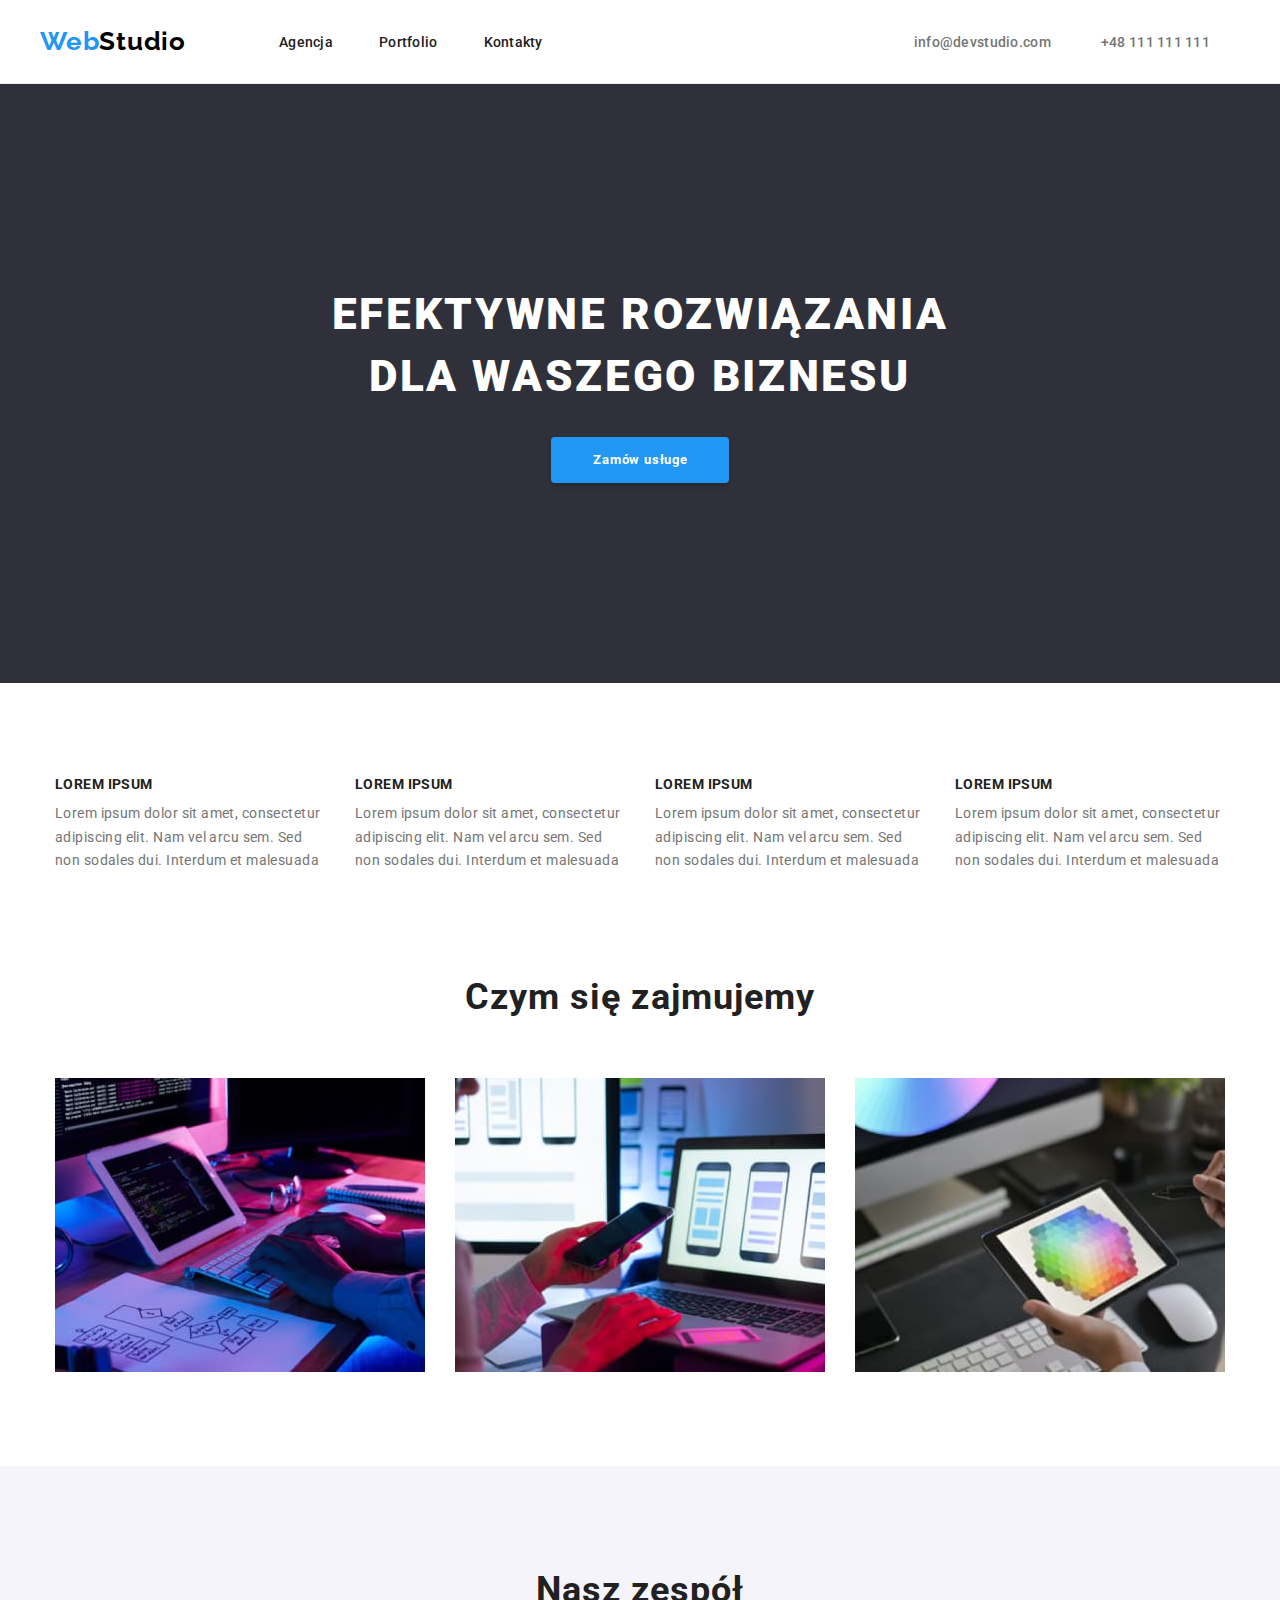
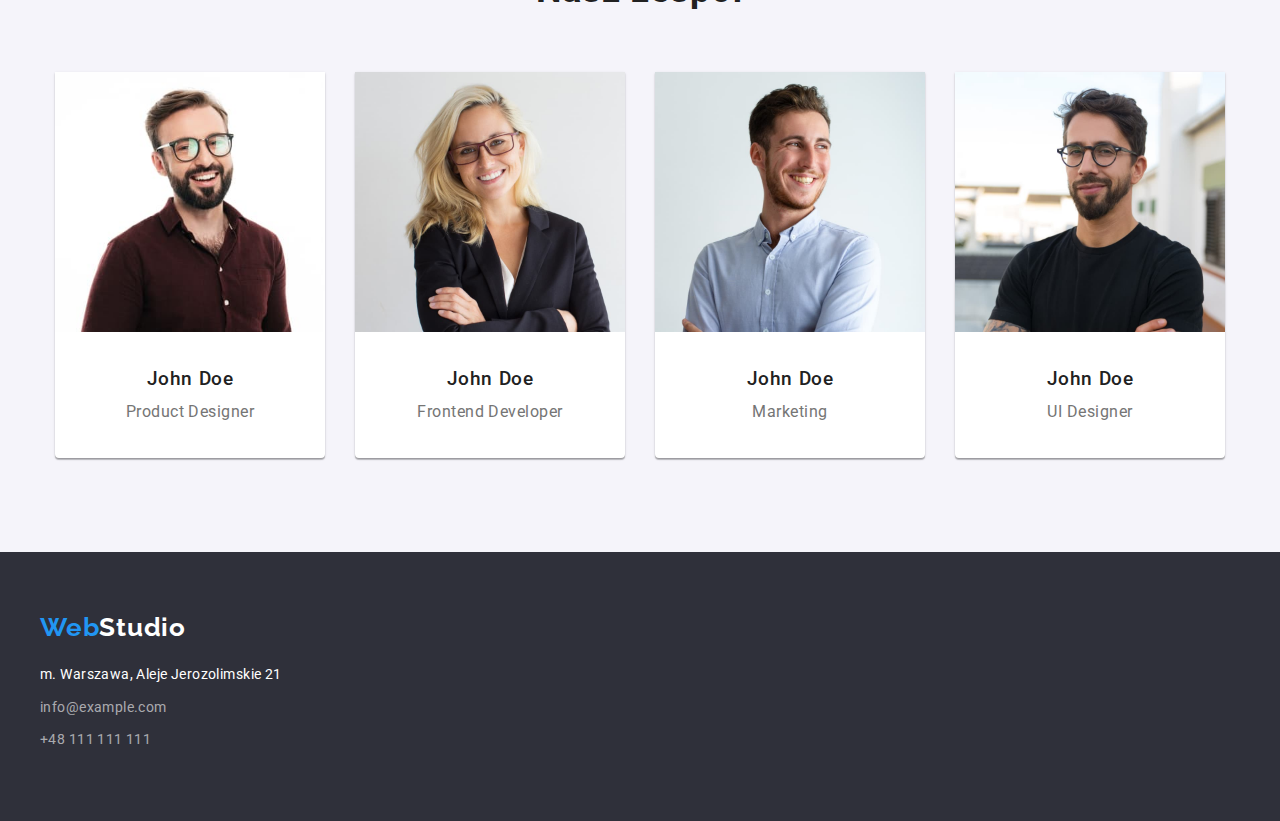
<file: index.html>
<!DOCTYPE html>
<html lang="pl">
  <head>
    <meta charset="UTF-8" />
    <meta http-equiv="X-UA-Compatible" content="IE=edge" />
    <meta name="viewport" content="width=device-width, initial-scale=1.0" />
    <link rel="preconnect" href="https://fonts.googleapis.com" />
    <link rel="preconnect" href="https://fonts.gstatic.com" crossorigin />
    <link
      href="https://fonts.googleapis.com/css2?family=Raleway:wght@700&family=Roboto:wght@400;500;700;900&display=swap"
      rel="stylesheet"
    />
    <link rel="stylesheet" href="./css/styles.css" />
    <title>Main Page</title>
    <link
      rel="stylesheet"
      href="https://cdnjs.cloudflare.com/ajax/libs/modern-normalize/1.1.0/modern-normalize.min.css"
      integrity="sha512-wpPYUAdjBVSE4KJnH1VR1HeZfpl1ub8YT/NKx4PuQ5NmX2tKuGu6U/JRp5y+Y8XG2tV+wKQpNHVUX03MfMFn9Q=="
      crossorigin="anonymous"
      referrerpolicy="no-referrer"
    />
  </head>
  <body>
    <header class="header">
      <div class="container header-container">
        <!-- Logo -->
        <nav>
          <a href="./index.html" class="header-logo"
            >Web<span class="header-logo-span">Studio</span></a
          >
        </nav>
        <!-- Navigation -->

        <ul class="navigation">
          <li class="navigation-item">
            <a class="navigation-link" href="./index.html">Agencja</a>
          </li>
          <li class="navigation-item">
            <a class="navigation-link" href="./portfolio.html">Portfolio</a>
          </li>
          <li class="navigation-item"><a class="navigation-link" href="#">Kontakty</a></li>
        </ul>

        <!-- Header contact -->
        <ul class="header-contact">
          <li class="header-contact-item">
            <a href="mailto:info@devstudio.com" class="header-contact-link">info@devstudio.com</a>
          </li>
          <li class="header-contact-item">
            <a href="tel:+48111111111" class="header-contact-link"> +48 111 111 111 </a>
          </li>
        </ul>
      </div>
    </header>

    <main>
      <!-- Solution -->
      <section class="solution">
        <div class="container solution-container">
          <h1 class="solution-title">EFEKTYWNE ROZWIĄZANIA DLA WASZEGO BIZNESU</h1>
          <button type="button" class="solution-button">Zamów usługe</button>
        </div>
      </section>
      <!-- Advantages -->
      <section class="advantages">
        <div class="advantages-container">
          <ul class="advantages-list container">
            <li class="advantages-item">
              <h3 class="advantages-title">LOREM IPSUM</h3>
              <p class="advatages-describtion">
                Lorem ipsum dolor sit amet, consectetur adipiscing elit. Nam vel arcu sem. Sed non
                sodales dui. Interdum et malesuada
              </p>
            </li>
            <li class="advantages-item">
              <h3 class="advantages-title">LOREM IPSUM</h3>
              <p class="advatages-describtion">
                Lorem ipsum dolor sit amet, consectetur adipiscing elit. Nam vel arcu sem. Sed non
                sodales dui. Interdum et malesuada
              </p>
            </li>
            <li class="advantages-item">
              <h3 class="advantages-title">LOREM IPSUM</h3>
              <p class="advatages-describtion">
                Lorem ipsum dolor sit amet, consectetur adipiscing elit. Nam vel arcu sem. Sed non
                sodales dui. Interdum et malesuada
              </p>
            </li>
            <li class="advantages-item">
              <h3 class="advantages-title">LOREM IPSUM</h3>
              <p class="advatages-describtion">
                Lorem ipsum dolor sit amet, consectetur adipiscing elit. Nam vel arcu sem. Sed non
                sodales dui. Interdum et malesuada
              </p>
            </li>
          </ul>
        </div>
      </section>
      <!-- What we do -->
      <section class="our-job">
        <div class="container">
          <h2 class="our-job-title">Czym się zajmujemy</h2>
          <ul class="our-job-list container">
            <li class="our-job-item">
              <img src="./images/box_1.jpg" alt="Pisanie kodów" width="370" height="294" />
            </li>
            <li class="our-job-item">
              <img src="./images/box_2.jpg" alt="Tworzenie aplikacji" width="370" height="294" />
            </li>
            <li class="our-job-item">
              <img src="./images/box_3.jpg" alt="Design strony" width="370" height="294" />
            </li>
          </ul>
        </div>
      </section>
      <!-- Our squad -->
      <section class="our-squad">
        <div class="container">
          <h2 class="our-squad-title">Nasz zespół</h2>
          <ul class="our-squad-list">
            <li class="our-squad-item">
              <figure>
                <img
                  src="./images/img_1.jpg"
                  alt="Photo of Product Designer"
                  width="270"
                  height="260"
                />
                <figcaption class="our-squad-describtion">
                  <h3 class="our-squad-name">John Doe</h3>
                  <p class="our-squad-rank">Product Designer</p>
                </figcaption>
              </figure>
            </li>
            <li class="our-squad-item">
              <figure>
                <img
                  src="./images/img_2.jpg"
                  alt="Photo of Frontend Developer"
                  width="270"
                  height="260"
                />
                <figcaption class="our-squad-describtion">
                  <h3 class="our-squad-name">John Doe</h3>
                  <p class="our-squad-rank">Frontend Developer</p>
                </figcaption>
              </figure>
            </li>
            <li class="our-squad-item">
              <figure>
                <img src="./images/img_3.jpg" alt="Photo of Marketer" width="270" height="260" />
                <figcaption class="our-squad-describtion">
                  <h3 class="our-squad-name">John Doe</h3>
                  <p class="our-squad-rank">Marketing</p>
                </figcaption>
              </figure>
            </li>
            <li class="our-squad-item">
              <figure>
                <img src="./images/img_4.jpg" alt="Photo of UI Designer" width="270" height="260" />
                <figcaption class="our-squad-describtion">
                  <h3 class="our-squad-name">John Doe</h3>
                  <p class="our-squad-rank">UI Designer</p>
                </figcaption>
              </figure>
            </li>
          </ul>
        </div>
      </section>
    </main>

    <footer class="footer">
      <div class="container footer-container">
        <!-- Logo footer -->
        <a href="./index.html" class="footer-logo"
          >Web<span class="footer-logo-span">Studio</span></a
        >
        <!-- Aaddress footer -->
        <address class="footer-address">
          <ul>
            <li style="padding-bottom: 9px"><p>m. Warszawa, Aleje Jerozolimskie 21</p></li>

            <li style="padding-bottom: 9px">
              <a href="mailto:info@example.com" class="footer-ref">info@example.com</a>
            </li>
            <li style="padding-bottom: 9px">
              <a href="tel:+48111111111" class="footer-ref">+48 111 111 111</a>
            </li>
          </ul>
        </address>
      </div>
    </footer>
  </body>
</html>
</file>
<file: css/styles.css>
:root {
  --color-text-main: #212121;
  --color-text-black: rgb(0, 0, 0);
  --color-hover: #2196f3;
  --color-text-white: #ffffff;
  --color-text-grey: #757575;
  --color-text-grey-opacity: rgba(255, 255, 255, 0.6);
  --color-background-squad: #f5f4fa;
  --color-background-solution: #2f303a;
  --color-header-line: rgba(236, 236, 236, 1);
  --color-border-line: #eeeeee;
  --font-primary: 'Roboto', sans-serif;
  --font-secondary: 'Raleway';
}
a {
  text-decoration: none;
}
li {
  list-style: none;
}
button {
  cursor: pointer;
}
img {
  display: block;
}
/* BODY STYLE */
body {
  font-family: var(--font-primary);
  color: var(--color-text-main);
}
/* HELPFUL CONTAINER */
.container {
  width: 1200px;
  margin: 0 auto;
}
/* GLOBAL STYLE */
* {
  margin: 0;
  padding: 0;
  box-sizing: border-box;
}

/* PAGE LOGO */
.header-logo {
  font-family: var(--font-secondary);
  font-weight: 700;
  font-size: 26px;
  line-height: 1.2;
  /* identical to box height */

  letter-spacing: 0.03em;
  color: var(--color-hover);
  margin-right: 93px;
}
.header-logo-span {
  color: var(--color-text-black);
}
.header-container {
  display: flex;
  align-items: center;
}
.navigation {
  display: flex;
  gap: 46px;
  margin-right: 371px;
  padding: 32px 0;
}
.navigation-link {
  font-family: var(--font-primary);

  font-weight: 500;
  font-size: 14px;
  line-height: 1.1;
  letter-spacing: 0.02em;
  color: var(--color-text-main);
}
.navigation-link:is(:hover, :focus) {
  color: var(--color-hover);
}
.header-contact {
  display: flex;
  gap: 50px;
}
.header-contact-link {
  font-family: var(--font-primary);
  font-weight: 500;
  font-size: 14px;
  line-height: 1.1;
  letter-spacing: 0.02em;
  color: var(--color-text-grey);
}
.header-contact-link:is(:hover, :focus) {
  color: var(--color-hover);
}
header {
  border-bottom: 1px solid var(--color-header-line);
}
.solution,
.footer {
  background-color: var(--color-background-solution);
}
.solution-container {
  display: flex;
  flex-direction: column;
  align-items: center;
  gap: 30px;
}
.solution-title {
  color: var(--color-text-white);
  font-family: var(--font-primary);
  font-weight: 900;
  font-size: 44px;
  line-height: 1.4;
  /* or 136% */

  text-align: center;
  letter-spacing: 0.06em;
  text-transform: uppercase;
  margin-top: 200px;
  width: 696px;
}
.solution-button {
  background-color: var(--color-hover);
  color: var(--color-text-white);
  box-shadow: 0px 4px 4px rgba(0, 0, 0, 0.15);
  border-radius: 4px;
  border: none;
  font-family: var(--font-primary);
  font-weight: 700;
  line-height: 1.9;
  /* identical to box height, or 188% */

  align-items: center;
  text-align: center;
  letter-spacing: 0.06em;
  padding: 10px 41px 10px 42px;
  margin-bottom: 200px;
}
.advantages-list {
  display: flex;
  gap: 30px;
  margin-top: 94px;
  margin-bottom: 94px;
  justify-content: center;
}
.advantages-item {
  width: 270px;
}
.advantages-title {
  font-family: var(--font-primary);

  font-weight: 700;
  font-size: 14px;
  line-height: 1.1;
  letter-spacing: 0.03em;
  text-transform: uppercase;
  color: var(--color-text-main);
  margin-bottom: 10px;
}
.advatages-describtion {
  font-family: var(--font-primary);

  font-weight: 400;
  font-size: 14px;
  line-height: 1.7;
  /* or 171% */

  letter-spacing: 0.03em;
  color: var(--color-text-grey);
}
.our-job-title {
  font-family: var(--font-primary);
  font-weight: 700;
  font-size: 36px;
  line-height: 1.7;
  text-align: center;
  letter-spacing: 0.03em;
  color: var(--color-text-main);
  margin-bottom: 50px;
}
.our-job-list {
  display: flex;
  gap: 30px;
  justify-content: center;
  padding-bottom: 94px;
}
.our-squad {
  background-color: var(--color-background-squad);
}
.our-squad-title {
  font-family: var(--font-primary);
  font-weight: 700;
  font-size: 36px;
  line-height: 1.7;
  text-align: center;
  letter-spacing: 0.03em;
  color: var(--color-text-main);
  padding-top: 94px;
  margin-bottom: 50px;
}
.our-squad-list {
  display: flex;
  gap: 30px;
  justify-content: center;
  padding-bottom: 94px;
}
.our-squad-item {
  background-color: var(--color-text-white);
  box-shadow: 0px 1px 3px rgba(0, 0, 0, 0.12), 0px 1px 1px rgba(0, 0, 0, 0.14),
    0px 2px 1px rgba(0, 0, 0, 0.2);
  border-radius: 0px 0px 4px 4px;
}
.our-squad-name {
  font-family: var(--font-primary);
  font-weight: 500;
  line-height: 1.9;
  /* identical to box height */

  text-align: center;
  letter-spacing: 0.03em;
  color: var(--color-text-main);
  padding-top: 30px;
}
.our-squad-rank {
  font-family: var(--font-primary);
  font-weight: 400;
  line-height: 1.9;
  /* identical to box height */

  text-align: center;
  letter-spacing: 0.03em;
  color: var(--color-text-grey);
  padding-bottom: 30px;
}

.footer-container {
  padding: 60px 0;
}
.footer-logo {
  font-family: var(--font-secondary);
  font-weight: 700;
  font-size: 26px;
  line-height: 1.2;
  /* identical to box height */

  letter-spacing: 0.03em;
  color: var(--color-hover);
}
.footer-logo-span {
  color: var(--color-text-white);
}
.footer-address {
  font-family: var(--font-primary);
  font-style: normal;
  font-weight: 400;

  font-size: 14px;
  line-height: 1.7;
  /* or 171% */

  letter-spacing: 0.03em;
  color: var(--color-text-white);
  margin-top: 20px;
  display: flex;
  flex-direction: column;
  gap: 9px;
}
.footer-ref {
  font-family: var(--font-primary);
  font-style: normal;
  font-weight: 400;

  font-size: 14px;
  line-height: 1.7;
  /* or 171% */

  letter-spacing: 0.03em;
  color: var(--color-text-grey-opacity);
}
.filter {
  display: flex;
  justify-content: center;
  gap: 8px;
  margin-top: 94px;
  margin-bottom: 50px;
}
.filter-button {
  background-color: var(--color-background-squad);
  border: none;
  border-radius: 4px;
  font-family: var(--font-primary);
  font-weight: 500;
  line-height: 1.62;
  /* identical to box height, or 162% */

  text-align: center;
  letter-spacing: 0.03em;
  color: var(--color-text-main);
  padding: 6px 22px;
}
.filter-button:is(:hover, :focus) {
  background: var(--color-hover);
  /* shadow-middle */

  box-shadow: 0px 3px 1px rgba(0, 0, 0, 0.1), 0px 1px 2px rgba(0, 0, 0, 0.08),
    0px 2px 2px rgba(0, 0, 0, 0.12);
  border-radius: 4px;
  color: var(--color-text-white);
}
.project {
  display: flex;
  flex-wrap: wrap;
  gap: 30px;
  justify-content: center;
  align-items: center;
  margin-bottom: 94px;
}
.project-description {
  border-right: 1px solid var(--color-border-line);
  border-left: 1px solid var(--color-border-line);
  border-bottom: 1px solid var(--color-border-line);
  display: flex;
  flex-direction: column;
  gap: 4px;
  padding: 20px 24px;
}
.project-name {
  font-family: var(--font-primary);
  font-weight: 700;
  font-size: 18px;
  line-height: 2;
  /* identical to box height, or 200% */
  letter-spacing: 0.06em;
  color: var(--color-text-main);
}
.project-kind {
  font-family: var(--font-primary);
  font-weight: 400;
  line-height: 1.9;
  /* identical to box height, or 188% */
  letter-spacing: 0.03em;
  color: var(--color-text-grey);
}
</file>
